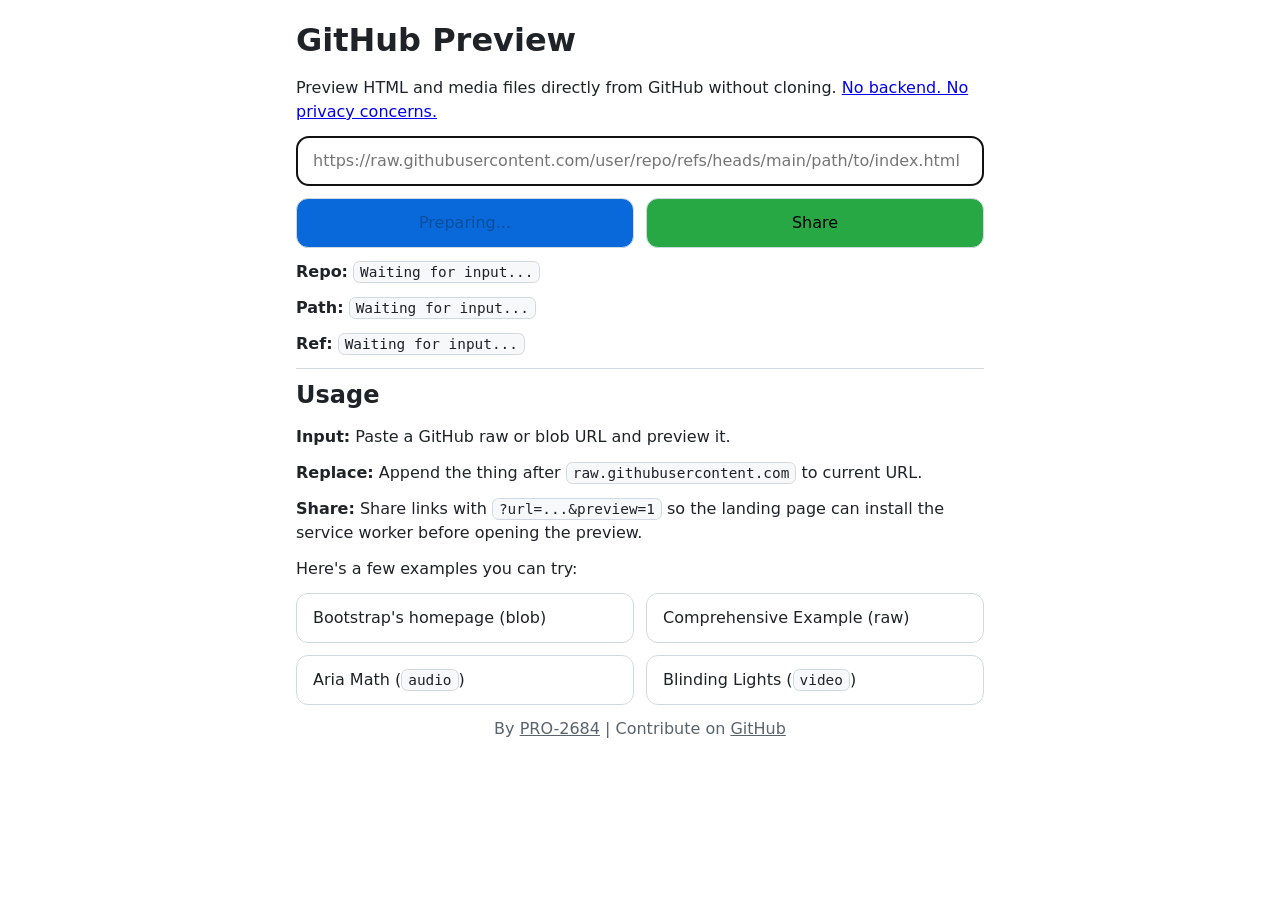
<file: index.html>
<!doctype html>
<html>
    <head>
        <meta charset="UTF-8" />
        <meta name="viewport" content="width=device-width, initial-scale=1" />
        <title>GitHub Preview</title>
        <link rel="stylesheet" href="./style.css" />
        <link rel="icon" type="image/svg+xml" href="./favicon.svg" />
        <link rel="manifest" href="manifest.json" />
    </head>
    <body>
        <main class="app stack">
            <div class="stack">
                <h1>GitHub Preview</h1>
                <p>
                    Preview HTML and media files directly from GitHub without
                    cloning.
                    <a
                        href="https://github.com/PRO-2684/GitHub-Preview/#how-it-works"
                        >No backend. No privacy concerns.</a
                    >
                </p>
            </div>

            <form class="stack" id="preview-form">
                <input
                    id="url"
                    class="field"
                    type="url"
                    placeholder="https://raw.githubusercontent.com/user/repo/refs/heads/main/path/to/index.html"
                    autofocus
                    required
                />
                <div class="actions">
                    <button class="button" id="preview" type="submit" disabled>
                        Preparing...
                    </button>
                    <button class="button" id="share" type="button">
                        Share
                    </button>
                </div>
                <p><strong>Repo:</strong> <code id="info-repo"></code></p>
                <p><strong>Path:</strong> <code id="info-path"></code></p>
                <p><strong>Ref:</strong> <code id="info-ref"></code></p>
            </form>

            <section class="stack" id="usage">
                <h2>Usage</h2>
                <p>
                    <strong>Input:</strong> Paste a GitHub raw or blob URL and
                    preview it.
                </p>
                <p>
                    <strong>Replace:</strong> Append the thing after
                    <code>raw.githubusercontent.com</code> to current URL.
                </p>
                <p class="hint">
                    <strong>Share:</strong> Share links with
                    <code>?url=...&amp;preview=1</code> so the landing page can
                    install the service worker before opening the preview.
                </p>
                <p>Here's a few examples you can try:</p>
                <button
                    class="example"
                    type="button"
                    data-url="https://github.com/twbs/bootstrap/blob/0d0ca30f5db73cceb456597c78b3c8750263c2d5/2.3.2/index.html"
                >
                    Bootstrap's homepage (blob)
                </button>
                <button
                    class="example"
                    type="button"
                    data-url="https://raw.githubusercontent.com/PRO-2684/GitHub-Preview/refs/heads/main/examples/index.html"
                >
                    Comprehensive Example (raw)
                </button>
                <button
                    class="example"
                    type="button"
                    data-url="https://github.com/InventivetalentDev/minecraft-assets/blob/26.1.2/assets/minecraft/sounds/music/game/creative/aria_math.ogg"
                >
                    Aria Math (<code>audio</code>)
                </button>
                <button
                    class="example"
                    type="button"
                    data-url="https://raw.githubusercontent.com/PRO-2684/GitHub-Preview/refs/heads/main/examples/data/4NRXx6U8ABQ.mp4"
                >
                    Blinding Lights (<code>video</code>)
                </button>
            </section>

            <footer class="hint">
                By <a href="https://github.com/PRO-2684/">PRO-2684</a> |
                Contribute on
                <a href="https://github.com/PRO-2684/GitHub-Preview/">GitHub</a>
            </footer>
        </main>

        <script src="./media.js"></script>
        <script src="./app.js"></script>
    </body>
</html>
</file>
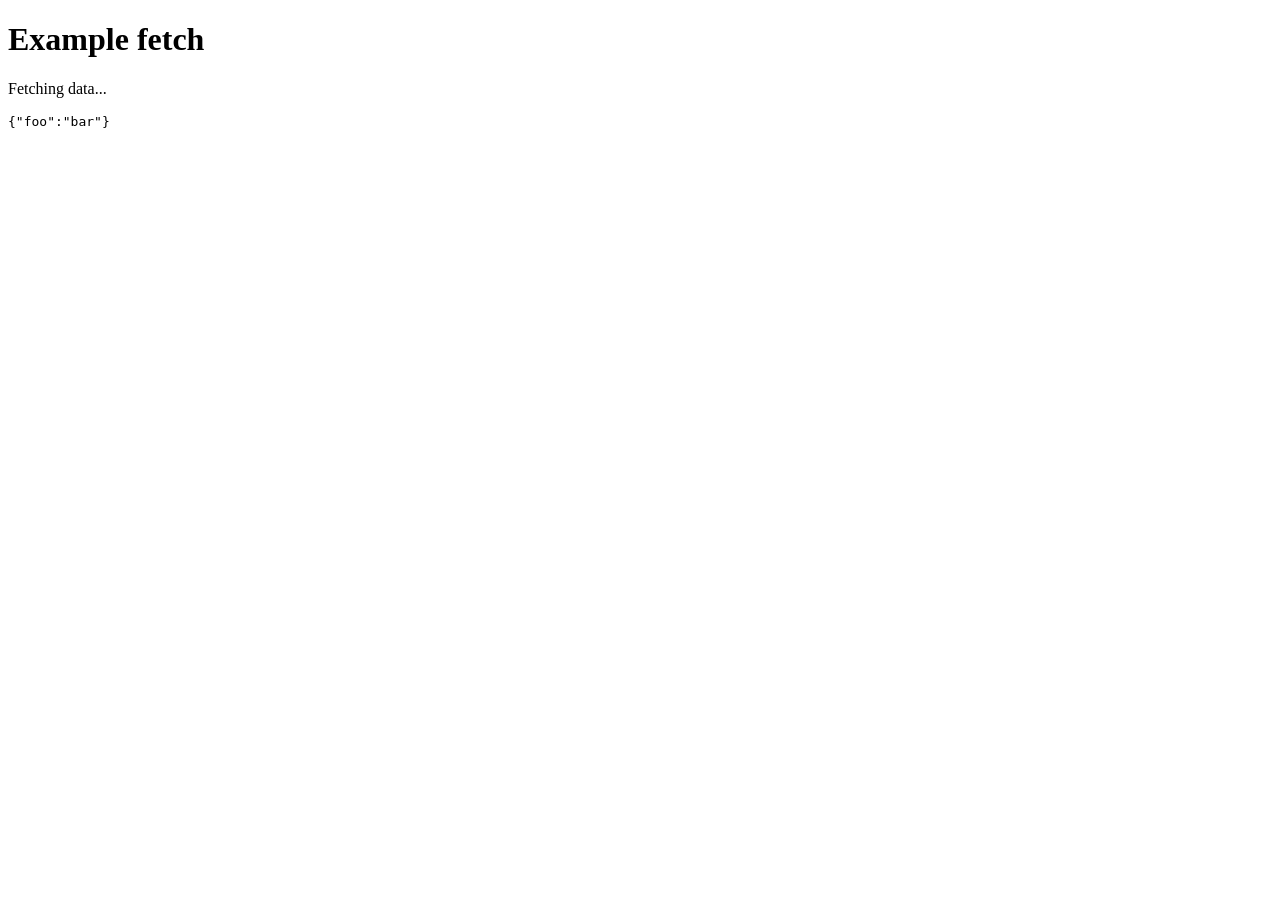
<file: examples/fetch/index.html>
<!doctype html>
<html>
    <head>
        <meta charset="UTF-8" />
        <title>Example fetch</title>
    </head>
    <body>
        <h1>Example fetch</h1>
        <p>Fetching data...</p>
        <pre id="output">Waiting...</pre>
        <script src="./index.js"></script>
    </body>
</html>
</file>
<file: style.css>
:root {
    color-scheme: light dark;
    --color-text: light-dark(#1f2328, #f0f6fc);
    --color-text-muted: light-dark(#59636e, #9198a1);
    --color-background: light-dark(#ffffff, #0d1117);
    --color-surface: light-dark(#f6f8fa, #161b22);
    --color-border: light-dark(#d1d9e0, #3d444d);
    --color-accent: light-dark(#0969da, #4493f8);
    --color-share: light-dark(#28a745, #2ea043);
}

* {
    box-sizing: border-box;
}

body {
    margin: 0;
    color: var(--color-text);
    background: var(--color-background);
    font: 16px/1.5 system-ui, sans-serif;
}

.player-page {
    min-height: 100vh;
}

.player {
    display: grid;
    min-height: 100vh;
    padding: 1rem;
    place-items: center;

    video {
        width: 100%;
        height: calc(100vh - 2rem);
        object-fit: contain;
    }

    audio {
        width: min(100%, 40rem);
    }
}

.player-error {
    padding: 1rem;
    color: var(--color-text-muted);
    text-align: center;
}

.stack {
    display: grid;
    gap: 0.75rem;
}

.app {
    width: min(100%, 720px);
    margin: 0 auto;
    padding: 1rem;

    h1,
    h2,
    p {
        margin: 0;
    }

    > section {
        padding-block-start: 0.5rem;
        border-block-start: 1px solid var(--color-border);
    }

    code {
        display: inline-block;
        padding: 0.125rem 0.375rem;
        border: 1px solid var(--color-border);
        border-radius: 0.4rem;
        background: var(--color-surface);
        font: 0.9em ui-monospace, "Cascadia Code", Consolas, monospace;
    }

    footer {
        color: var(--color-text-muted);
        text-align: center;

        a {
            color: inherit;
        }
    }
}

.field,
.button,
.example {
    width: 100%;
    padding: 0.75rem 1rem;
    border: 1px solid var(--color-border);
    border-radius: 0.75rem;
    font: inherit;

    &:is(.field, .example) {
        color: inherit;
        background: transparent;
    }

    &:is(.button, .example) {
        cursor: pointer;
    }
}

.actions {
    display: flex;
    gap: 0.75rem;

    .button {
        flex: 1;
    }
}

.button {
    background: var(--color-accent);

    &#share {
        /* Greenish share btn */
        background: var(--color-share);
    }
}

.example {
    text-align: left;
}

#usage {
    display: flex;
    flex-wrap: wrap;

    > :not(.example) {
        flex: 0 0 100%;
    }

    .example {
        flex: 1 1 20rem;
    }
}

details {
    /* Indent content */
    padding: 0 1em;
    border: 1px solid var(--color-border);
    border-radius: 0.5em;

    p {
        margin: 0.5em 0;
    }

    >summary {
        cursor: pointer;
        /* Enlarge clickable area */
        padding: 0.5em 1em;
        /* Align summary with content edges */
        margin: 0 -1em;
    }

    &:open{
        summary {
            /* Nice little separator */
            border-bottom: 1px dashed var(--color-border);
        }

        &::details-content {
            padding: 0.5em 0;
        }
    }
}
</file>
